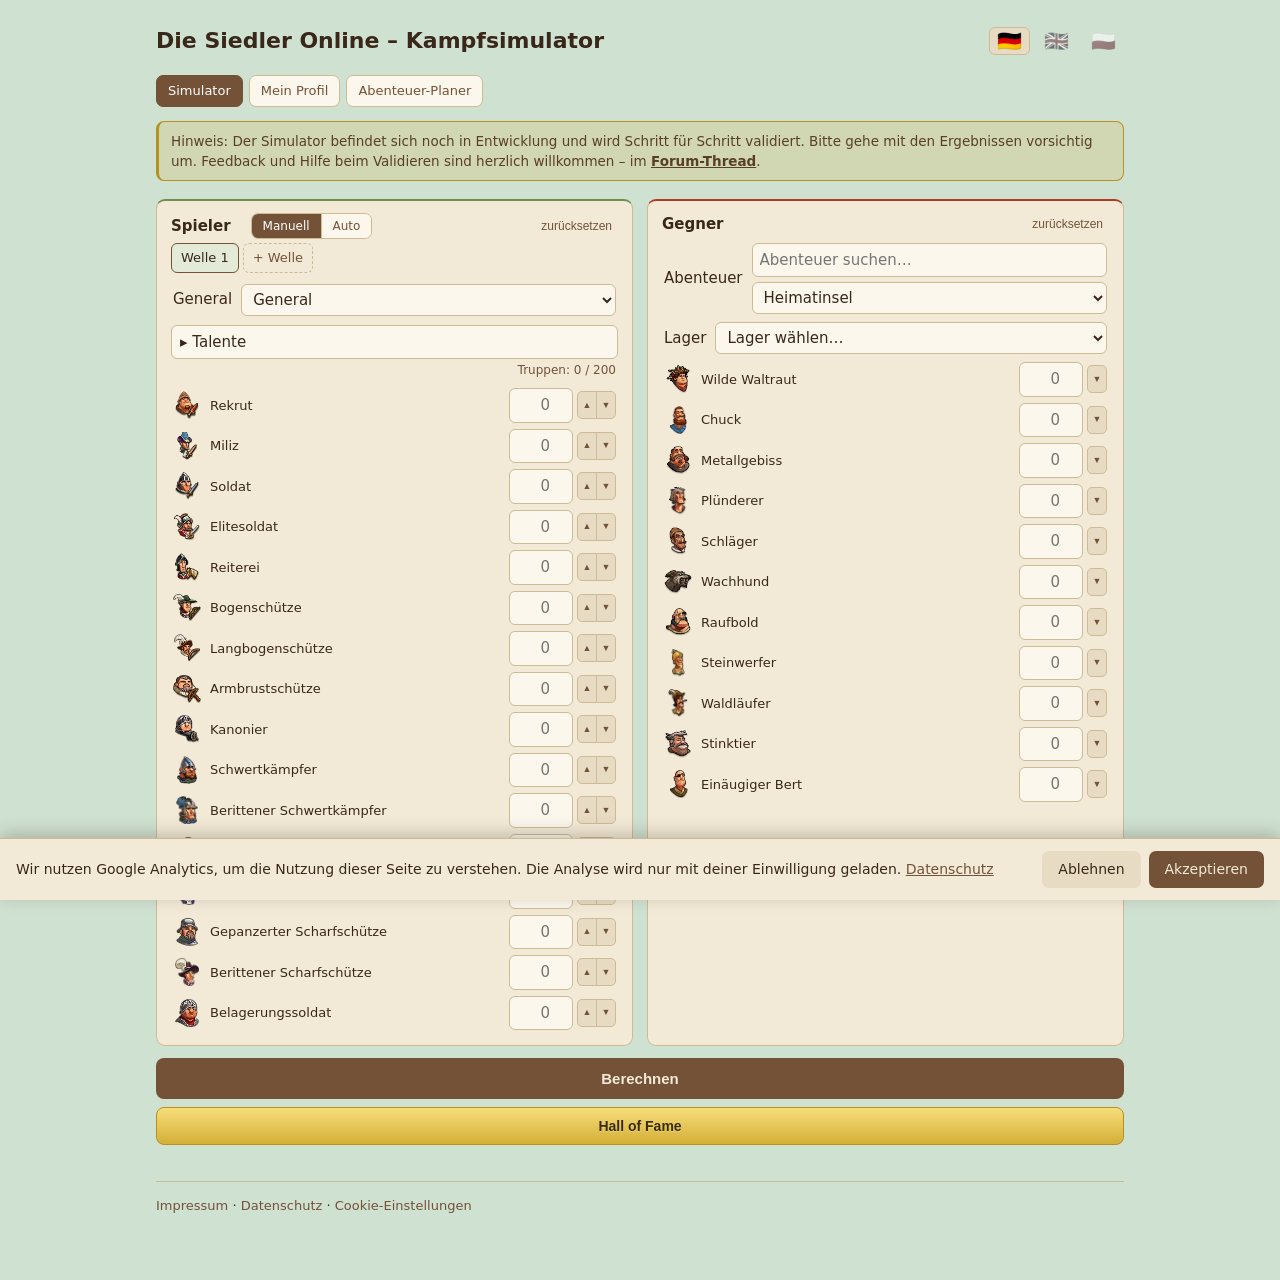
<file: index.html>
<!doctype html>
<!-- © 2026 Dennis Thielsch – Alle Rechte vorbehalten / All rights reserved.
     Kein Kopieren/Verändern ohne schriftliche Genehmigung. Siehe LICENSE. -->
<html lang="de">
<head>
<base href="/" />
<meta charset="utf-8" />
<meta name="viewport" content="width=device-width, initial-scale=1" />
<title>Die Siedler Online Kampfsimulator – Räuberlager der Heimatinsel</title>
<meta name="description" content="Simuliere deine Kämpfe in Die Siedler Online exakt: Räuberlager der Heimatinsel wählen, eigene Truppen eintragen und Siegrate, Verluste und Überlebende berechnen – kostenlos im Browser, ohne Anmeldung." />
<link rel="icon" href="favicon.ico" type="image/x-icon" />
<link rel="canonical" href="https://settlersonlinesimulator.com/" />
<link rel="alternate" hreflang="de" href="https://settlersonlinesimulator.com/" />
<link rel="alternate" hreflang="en" href="https://settlersonlinesimulator.com/en/" />
<link rel="alternate" hreflang="pl" href="https://settlersonlinesimulator.com/pl/" />
<link rel="alternate" hreflang="x-default" href="https://settlersonlinesimulator.com/" />
<meta property="og:type" content="website" />
<meta property="og:site_name" content="Die Siedler Online Kampfsimulator" />
<meta property="og:url" content="https://settlersonlinesimulator.com/" />
<meta property="og:title" content="Die Siedler Online Kampfsimulator – Räuberlager der Heimatinsel" />
<meta property="og:description" content="Simuliere deine Kämpfe in Die Siedler Online exakt: Räuberlager wählen, Truppen eintragen und Siegrate, Verluste und Überlebende berechnen – kostenlos im Browser." />
<meta property="og:locale" content="de_DE" />
<meta property="og:locale:alternate" content="en_GB" />
<meta property="og:locale:alternate" content="pl_PL" />
<meta name="twitter:card" content="summary" />
<link rel="stylesheet" href="./style.css?v=20260628111218" />
</head>
<body>
<div class="wrap">
  <div class="topbar">
    <h1 id="title">Die Siedler Online – Kampfsimulator</h1>
    <div class="lang">
      <button class="flag" id="lang-de" title="Deutsch">🇩🇪</button>
      <button class="flag" id="lang-en" title="English">🇬🇧</button>
      <button class="flag" id="lang-pl" title="Polski">🇵🇱</button>
    </div>
  </div>
  <nav class="nav" id="nav"></nav>

  <div class="beta" id="betanote"></div>

  <div class="cols2">
    <div class="panel a">
      <div class="ph3"><span class="ph3-left"><span id="head_a">Deine Truppen</span> <span class="hint" id="hint_a">(Angreifer)</span><span class="modetoggle"><button type="button" id="mode-manual" class="modebtn on">Manuell</button><button type="button" id="mode-auto" class="modebtn">Auto</button></span></span>
        <button class="reset" data-reset="a">zurücksetzen</button></div>
      <div id="wavetabs" class="wavetabs"></div>
      <div class="genrow"><span class="nm" id="genlabel">General</span><select id="gen"></select></div>
      <button type="button" id="talentbtn" class="talentbtn"></button>
      <div id="talents" class="talents" hidden></div>
      <div class="genrow steprow" id="steprow" hidden><span class="nm" id="steplabel">Schrittweite</span><select id="autostep"></select><label class="automax"><input type="checkbox" id="automax" checked><span id="automaxlabel">Nur volle Armee</span></label></div>
      <div class="capinfo" id="capinfo"></div>
      <div id="side_a"></div>
    </div>
    <div class="panel b">
      <div class="ph3"><span><span id="head_b">Gegner</span> <span class="hint" id="hint_b">(Verteidiger)</span></span>
        <button class="reset" data-reset="b">zurücksetzen</button></div>
      <div class="genrow"><span class="nm" id="advlabel">Abenteuer</span>
        <span class="advbox"><input id="advsearch" type="search" placeholder="Abenteuer suchen…"><select id="adv"></select></span></div>
      <div class="genrow"><span class="nm" id="camplabel">Lager</span><select id="camp"></select></div>
      <div id="side_b"></div>
    </div>
  </div>

  <button class="go" id="go">Berechnen</button>
  <button class="go2" id="suggestbtn" hidden>Hall of Fame</button>

  <div id="out"></div>

  <footer class="foot">
    <a href="impressum.html" id="imprintlink">Impressum</a> ·
    <a href="datenschutz.html" id="privacylink">Datenschutz</a> ·
    <a href="#" id="cookielink" onclick="openConsent();return false;">Cookie-Einstellungen</a>
  </footer>
</div>
<div id="tip" class="tip" hidden></div>
<script src="consent.js?v=20260628111218"></script>
<script type="module" src="./app.js?v=20260628111218"></script>
</body>
</html>
</file>
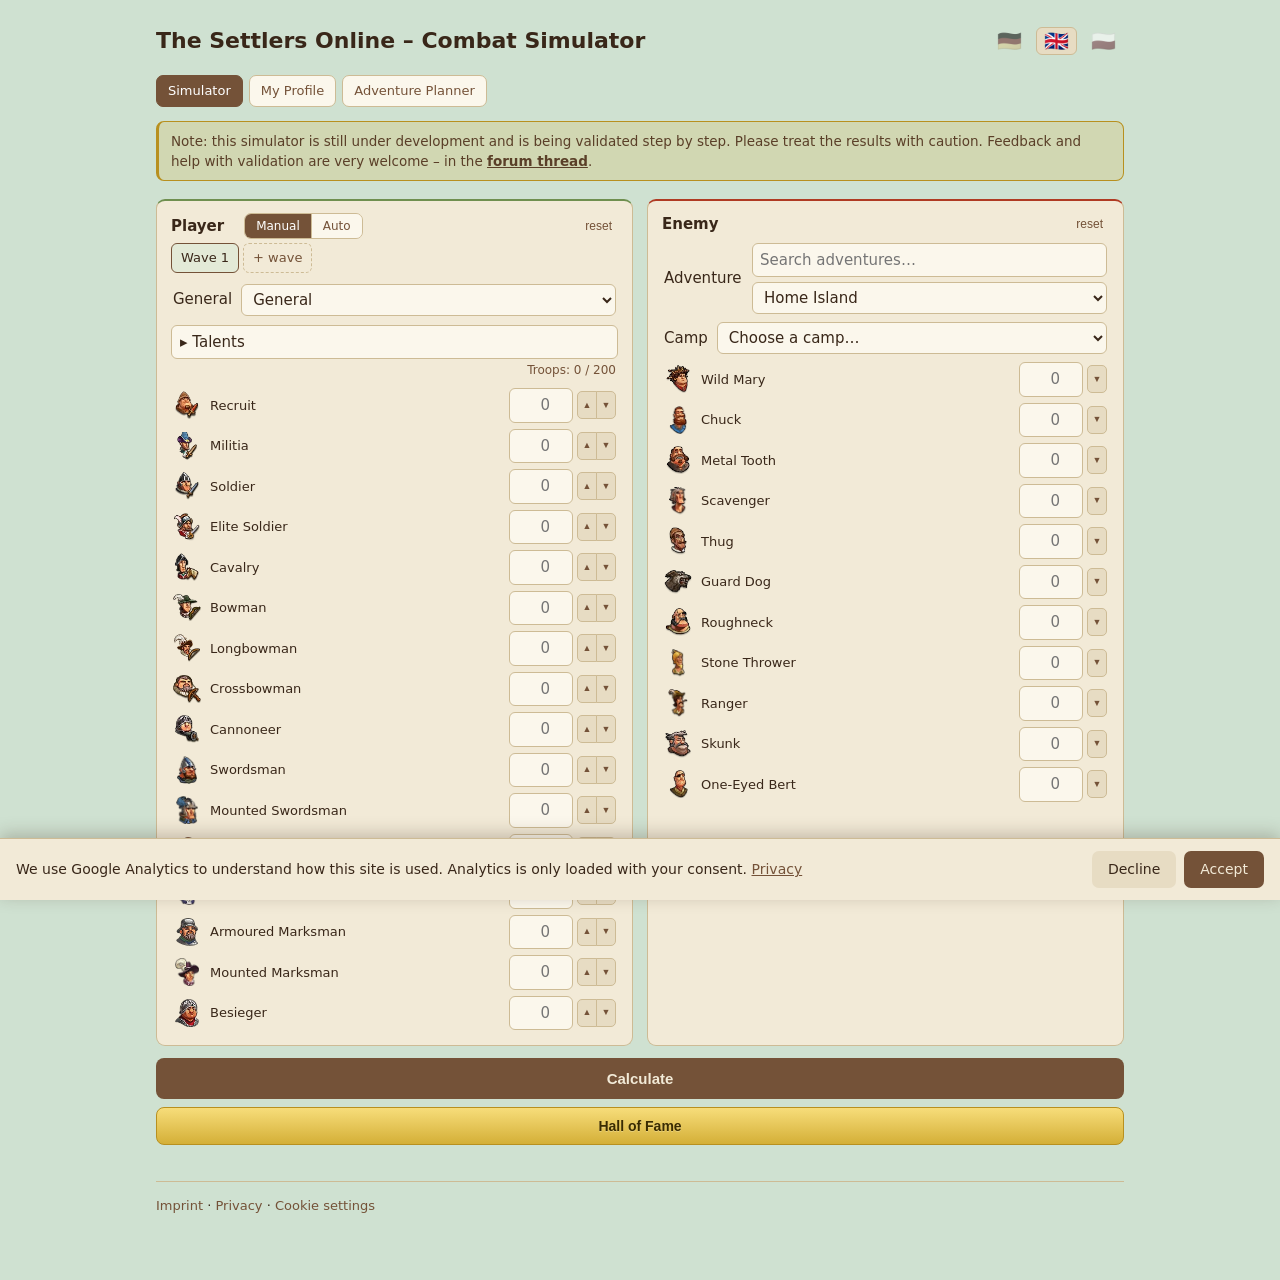
<file: en/index.html>
<!doctype html>
<!-- © 2026 Dennis Thielsch – Alle Rechte vorbehalten / All rights reserved.
     Kein Kopieren/Verändern ohne schriftliche Genehmigung. Siehe LICENSE. -->
<html lang="en">
<head>
<base href="/" />
<meta charset="utf-8" />
<meta name="viewport" content="width=device-width, initial-scale=1" />
<title>The Settlers Online Combat Simulator – Home Island bandit camps</title>
<meta name="description" content="Simulate your battles in The Settlers Online precisely: pick a Home Island bandit camp, set your own troops and get win rate, losses and survivors – free, right in your browser, no sign-up." />
<link rel="icon" href="favicon.ico" type="image/x-icon" />
<link rel="canonical" href="https://settlersonlinesimulator.com/en/" />
<link rel="alternate" hreflang="de" href="https://settlersonlinesimulator.com/" />
<link rel="alternate" hreflang="en" href="https://settlersonlinesimulator.com/en/" />
<link rel="alternate" hreflang="pl" href="https://settlersonlinesimulator.com/pl/" />
<link rel="alternate" hreflang="x-default" href="https://settlersonlinesimulator.com/" />
<meta property="og:type" content="website" />
<meta property="og:site_name" content="Die Siedler Online Kampfsimulator" />
<meta property="og:url" content="https://settlersonlinesimulator.com/en/" />
<meta property="og:title" content="The Settlers Online Combat Simulator – Home Island bandit camps" />
<meta property="og:description" content="Simulate your battles in The Settlers Online precisely: pick a Home Island bandit camp, set your own troops and get win rate, losses and survivors – free, right in your browser, no sign-up." />
<meta property="og:locale" content="en_GB" />
<meta property="og:locale:alternate" content="de_DE" />
<meta property="og:locale:alternate" content="pl_PL" />
<meta name="twitter:card" content="summary" />
<link rel="stylesheet" href="./style.css?v=20260628111218" />
</head>
<body>
<div class="wrap">
  <div class="topbar">
    <h1 id="title">The Settlers Online – Combat Simulator</h1>
    <div class="lang">
      <button class="flag" id="lang-de" title="Deutsch">🇩🇪</button>
      <button class="flag" id="lang-en" title="English">🇬🇧</button>
      <button class="flag" id="lang-pl" title="Polski">🇵🇱</button>
    </div>
  </div>
  <nav class="nav" id="nav"></nav>

  <div class="beta" id="betanote"></div>

  <div class="cols2">
    <div class="panel a">
      <div class="ph3"><span class="ph3-left"><span id="head_a">Deine Truppen</span> <span class="hint" id="hint_a">(Angreifer)</span><span class="modetoggle"><button type="button" id="mode-manual" class="modebtn on">Manuell</button><button type="button" id="mode-auto" class="modebtn">Auto</button></span></span>
        <button class="reset" data-reset="a">zurücksetzen</button></div>
      <div id="wavetabs" class="wavetabs"></div>
      <div class="genrow"><span class="nm" id="genlabel">General</span><select id="gen"></select></div>
      <button type="button" id="talentbtn" class="talentbtn"></button>
      <div id="talents" class="talents" hidden></div>
      <div class="genrow steprow" id="steprow" hidden><span class="nm" id="steplabel">Schrittweite</span><select id="autostep"></select><label class="automax"><input type="checkbox" id="automax" checked><span id="automaxlabel">Nur volle Armee</span></label></div>
      <div class="capinfo" id="capinfo"></div>
      <div id="side_a"></div>
    </div>
    <div class="panel b">
      <div class="ph3"><span><span id="head_b">Gegner</span> <span class="hint" id="hint_b">(Verteidiger)</span></span>
        <button class="reset" data-reset="b">zurücksetzen</button></div>
      <div class="genrow"><span class="nm" id="advlabel">Abenteuer</span>
        <span class="advbox"><input id="advsearch" type="search" placeholder="Abenteuer suchen…"><select id="adv"></select></span></div>
      <div class="genrow"><span class="nm" id="camplabel">Lager</span><select id="camp"></select></div>
      <div id="side_b"></div>
    </div>
  </div>

  <button class="go" id="go">Berechnen</button>
  <button class="go2" id="suggestbtn" hidden>Hall of Fame</button>

  <div id="out"></div>

  <footer class="foot">
    <a href="impressum.html" id="imprintlink">Impressum</a> ·
    <a href="datenschutz.html" id="privacylink">Datenschutz</a> ·
    <a href="#" id="cookielink" onclick="openConsent();return false;">Cookie-Einstellungen</a>
  </footer>
</div>
<div id="tip" class="tip" hidden></div>
<script src="consent.js?v=20260628111218"></script>
<script type="module" src="./app.js?v=20260628111218"></script>
</body>
</html>
</file>
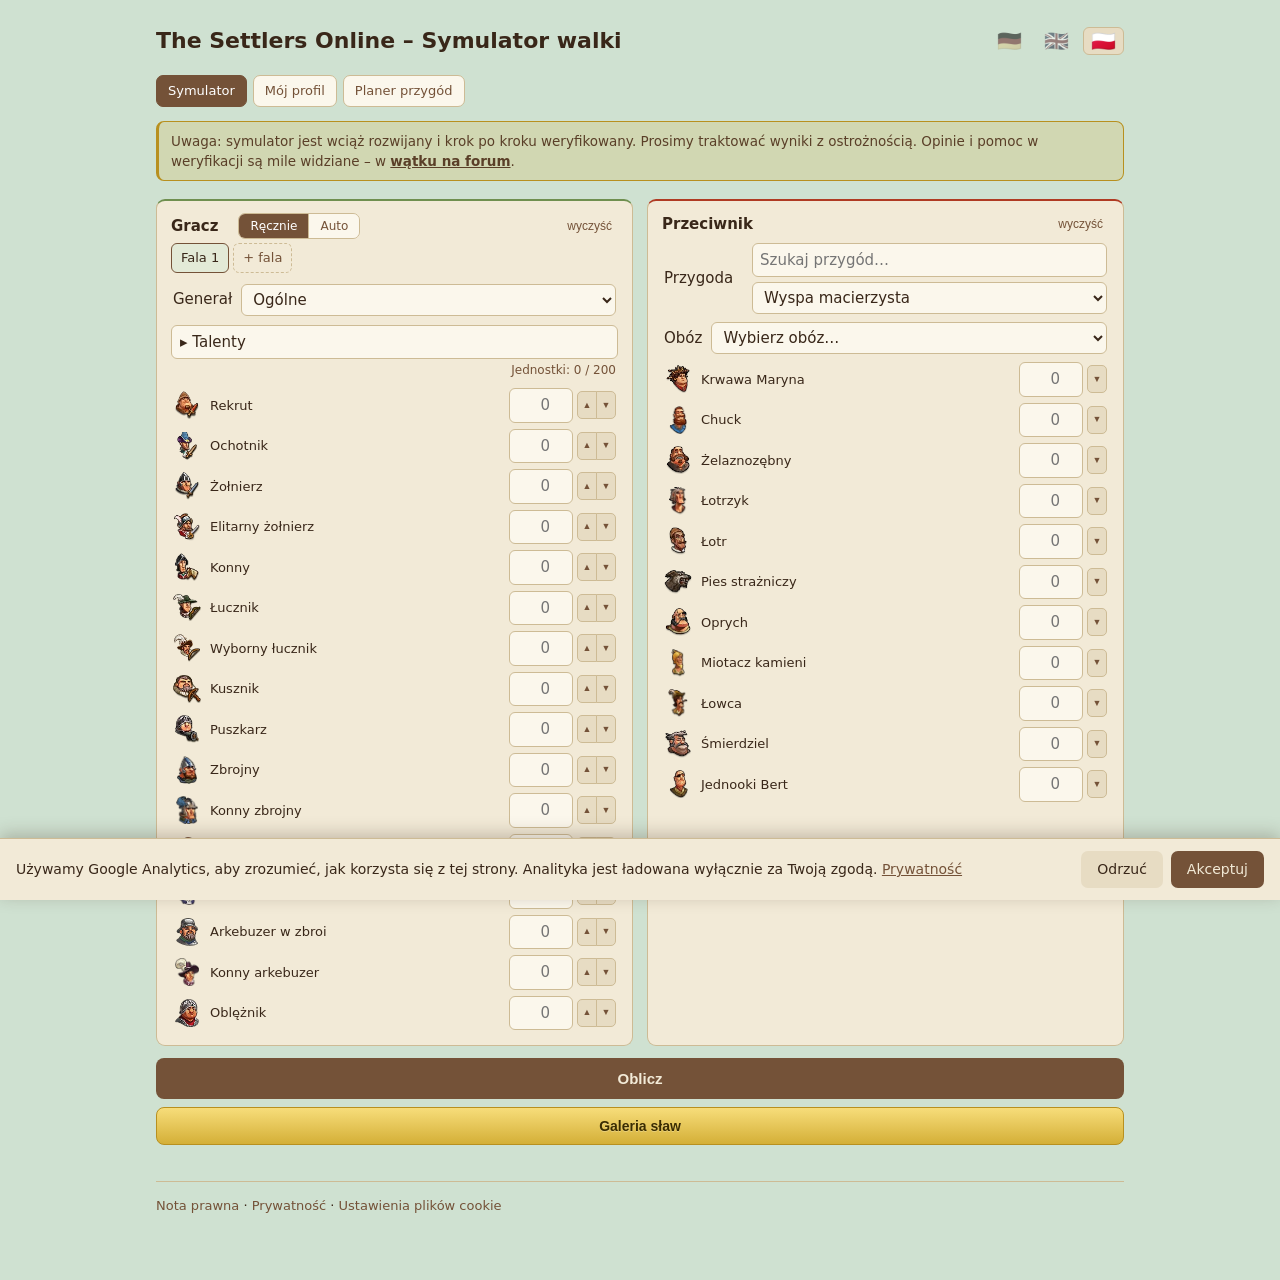
<file: pl/index.html>
<!doctype html>
<!-- © 2026 Dennis Thielsch – Alle Rechte vorbehalten / All rights reserved.
     Kein Kopieren/Verändern ohne schriftliche Genehmigung. Siehe LICENSE. -->
<html lang="pl">
<head>
<base href="/" />
<meta charset="utf-8" />
<meta name="viewport" content="width=device-width, initial-scale=1" />
<title>The Settlers Online Symulator walki – obozy bandytów na Wyspie startowej</title>
<meta name="description" content="Symuluj dokładnie swoje bitwy w The Settlers Online: wybierz obóz bandytów na Wyspie startowej, ustaw własne jednostki i poznaj szansę zwycięstwa, straty i ocalałych – za darmo, w przeglądarce, bez rejestracji." />
<link rel="icon" href="favicon.ico" type="image/x-icon" />
<link rel="canonical" href="https://settlersonlinesimulator.com/pl/" />
<link rel="alternate" hreflang="de" href="https://settlersonlinesimulator.com/" />
<link rel="alternate" hreflang="en" href="https://settlersonlinesimulator.com/en/" />
<link rel="alternate" hreflang="pl" href="https://settlersonlinesimulator.com/pl/" />
<link rel="alternate" hreflang="x-default" href="https://settlersonlinesimulator.com/" />
<meta property="og:type" content="website" />
<meta property="og:site_name" content="Die Siedler Online Kampfsimulator" />
<meta property="og:url" content="https://settlersonlinesimulator.com/pl/" />
<meta property="og:title" content="The Settlers Online Symulator walki – obozy bandytów na Wyspie startowej" />
<meta property="og:description" content="Symuluj dokładnie swoje bitwy w The Settlers Online: wybierz obóz bandytów na Wyspie startowej, ustaw własne jednostki i poznaj szansę zwycięstwa, straty i ocalałych – za darmo, w przeglądarce, bez rejestracji." />
<meta property="og:locale" content="pl_PL" />
<meta property="og:locale:alternate" content="de_DE" />
<meta property="og:locale:alternate" content="en_GB" />
<meta name="twitter:card" content="summary" />
<link rel="stylesheet" href="./style.css?v=20260628111218" />
</head>
<body>
<div class="wrap">
  <div class="topbar">
    <h1 id="title">The Settlers Online – Symulator walki</h1>
    <div class="lang">
      <button class="flag" id="lang-de" title="Deutsch">🇩🇪</button>
      <button class="flag" id="lang-en" title="English">🇬🇧</button>
      <button class="flag" id="lang-pl" title="Polski">🇵🇱</button>
    </div>
  </div>
  <nav class="nav" id="nav"></nav>

  <div class="beta" id="betanote"></div>

  <div class="cols2">
    <div class="panel a">
      <div class="ph3"><span class="ph3-left"><span id="head_a">Deine Truppen</span> <span class="hint" id="hint_a">(Angreifer)</span><span class="modetoggle"><button type="button" id="mode-manual" class="modebtn on">Manuell</button><button type="button" id="mode-auto" class="modebtn">Auto</button></span></span>
        <button class="reset" data-reset="a">zurücksetzen</button></div>
      <div id="wavetabs" class="wavetabs"></div>
      <div class="genrow"><span class="nm" id="genlabel">General</span><select id="gen"></select></div>
      <button type="button" id="talentbtn" class="talentbtn"></button>
      <div id="talents" class="talents" hidden></div>
      <div class="genrow steprow" id="steprow" hidden><span class="nm" id="steplabel">Schrittweite</span><select id="autostep"></select><label class="automax"><input type="checkbox" id="automax" checked><span id="automaxlabel">Nur volle Armee</span></label></div>
      <div class="capinfo" id="capinfo"></div>
      <div id="side_a"></div>
    </div>
    <div class="panel b">
      <div class="ph3"><span><span id="head_b">Gegner</span> <span class="hint" id="hint_b">(Verteidiger)</span></span>
        <button class="reset" data-reset="b">zurücksetzen</button></div>
      <div class="genrow"><span class="nm" id="advlabel">Abenteuer</span>
        <span class="advbox"><input id="advsearch" type="search" placeholder="Abenteuer suchen…"><select id="adv"></select></span></div>
      <div class="genrow"><span class="nm" id="camplabel">Lager</span><select id="camp"></select></div>
      <div id="side_b"></div>
    </div>
  </div>

  <button class="go" id="go">Berechnen</button>
  <button class="go2" id="suggestbtn" hidden>Hall of Fame</button>

  <div id="out"></div>

  <footer class="foot">
    <a href="impressum.html" id="imprintlink">Impressum</a> ·
    <a href="datenschutz.html" id="privacylink">Datenschutz</a> ·
    <a href="#" id="cookielink" onclick="openConsent();return false;">Cookie-Einstellungen</a>
  </footer>
</div>
<div id="tip" class="tip" hidden></div>
<script src="consent.js?v=20260628111218"></script>
<script type="module" src="./app.js?v=20260628111218"></script>
</body>
</html>
</file>
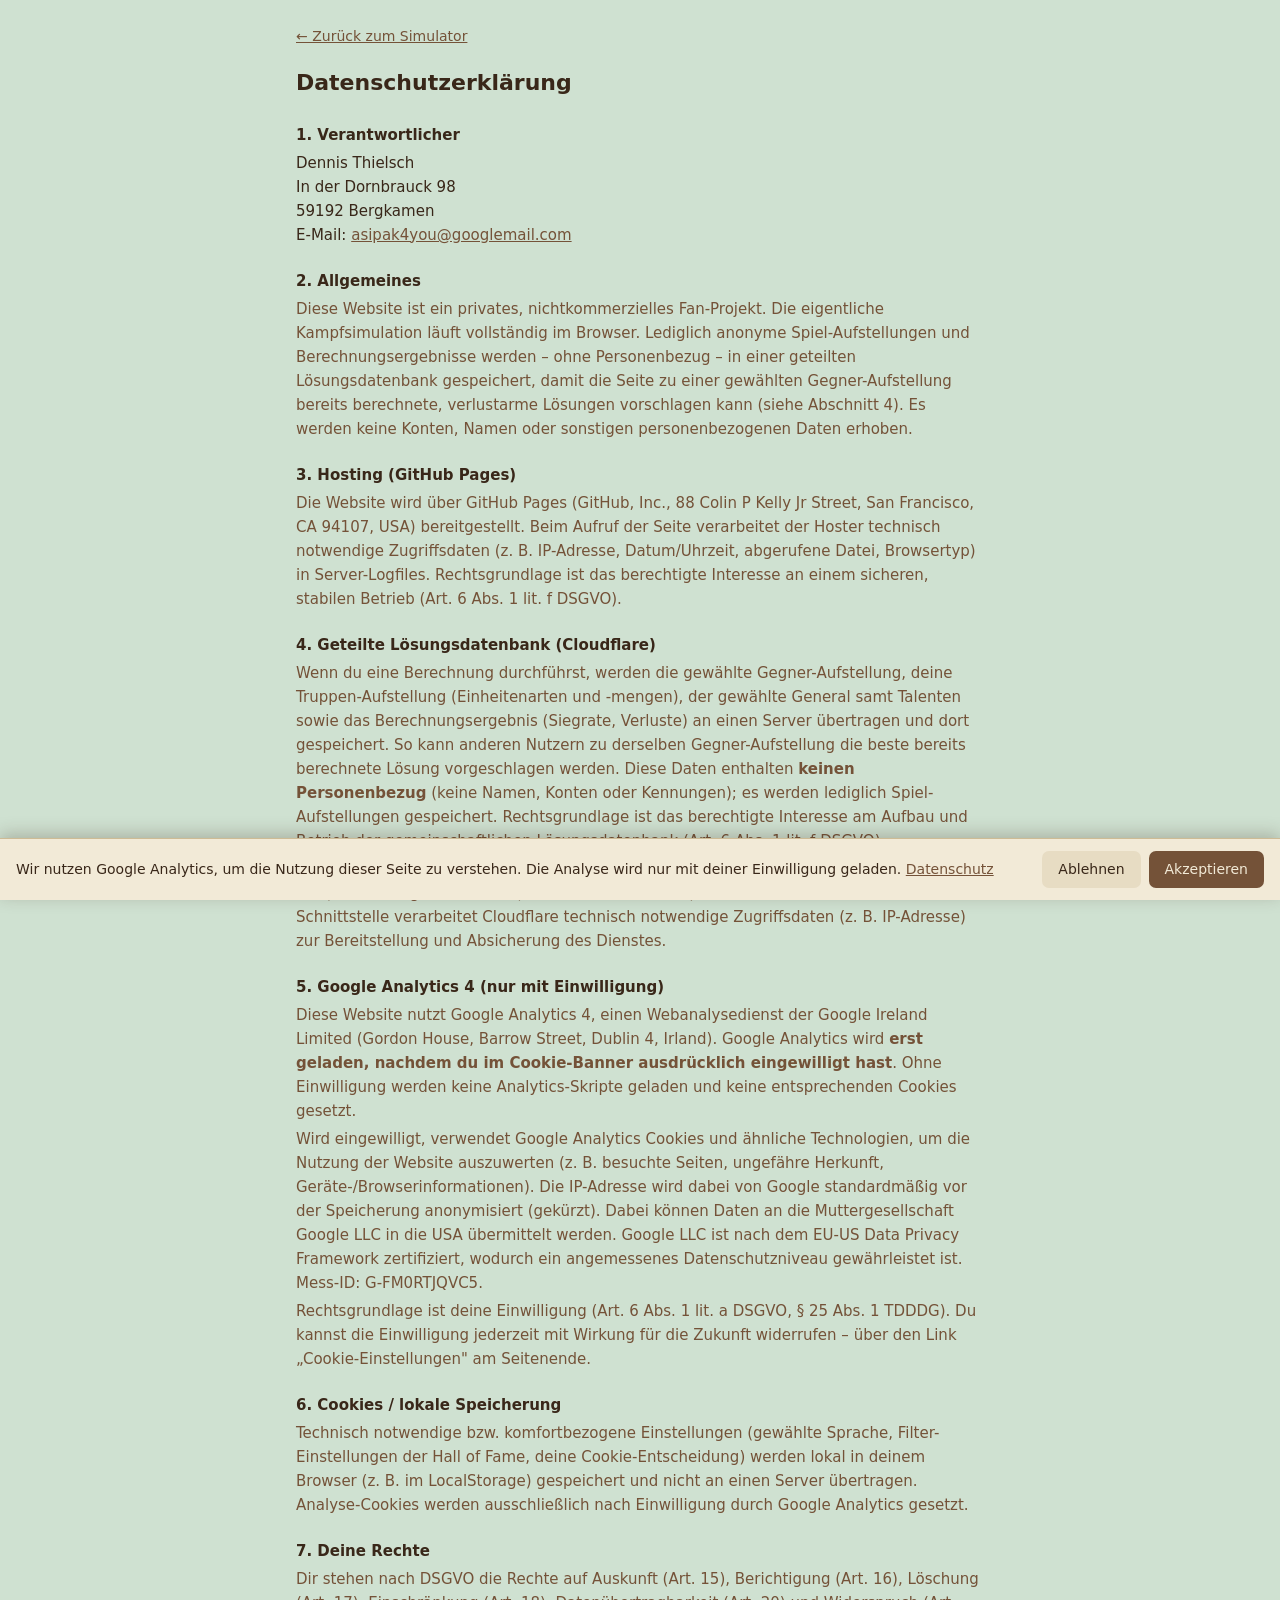
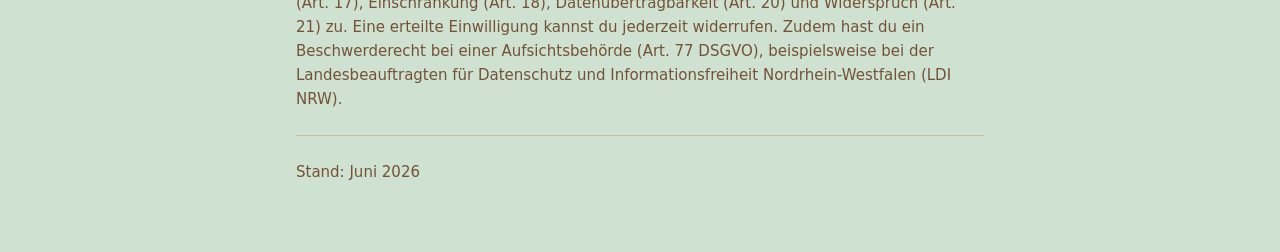
<file: datenschutz.html>
<!doctype html>
<!-- © 2026 Dennis Thielsch – Alle Rechte vorbehalten / All rights reserved.
     Kein Kopieren/Verändern ohne schriftliche Genehmigung. Siehe LICENSE. -->
<html lang="de">
<head>
<meta charset="utf-8" />
<meta name="viewport" content="width=device-width, initial-scale=1" />
<title>Datenschutzerklärung – Die Siedler Online Kampfsimulator</title>
<meta name="robots" content="noindex, follow" />
<link rel="canonical" href="https://settlersonlinesimulator.com/datenschutz.html" />
<style>
  :root { --bg:#cfe1d1; --fg:#392719; --mut:#745238; --acc:#745238; --line:#cdbb95; }
  * { box-sizing: border-box; }
  body { margin:0; font:15px/1.6 system-ui, sans-serif; background:var(--bg); color:var(--fg); }
  .wrap { max-width:720px; margin:0 auto; padding:24px 16px 64px; }
  a { color:var(--acc); }
  .back { display:inline-block; margin-bottom:18px; font-size:14px; }
  h1 { font-size:22px; margin:0 0 18px; }
  h2 { font-size:15px; margin:22px 0 4px; }
  p { margin:4px 0; }
  .mut { color:var(--mut); }
  hr { border:0; border-top:1px solid var(--line); margin:24px 0; }
  ul { margin:4px 0 4px 20px; padding:0; }
</style>
</head>
<body>
<div class="wrap">
  <a class="back" href="./">← Zurück zum Simulator</a>
  <h1>Datenschutzerklärung</h1>

  <h2>1. Verantwortlicher</h2>
  <p>Dennis Thielsch<br>
     In der Dornbrauck 98<br>
     59192 Bergkamen<br>
     E-Mail: <a href="mailto:asipak4you@googlemail.com">asipak4you@googlemail.com</a></p>

  <h2>2. Allgemeines</h2>
  <p class="mut">Diese Website ist ein privates, nichtkommerzielles Fan-Projekt. Die
    eigentliche Kampfsimulation läuft vollständig im Browser. Lediglich anonyme
    Spiel-Aufstellungen und Berechnungsergebnisse werden – ohne Personenbezug – in
    einer geteilten Lösungsdatenbank gespeichert, damit die Seite zu einer gewählten
    Gegner-Aufstellung bereits berechnete, verlustarme Lösungen vorschlagen kann
    (siehe Abschnitt&nbsp;4). Es werden keine Konten, Namen oder sonstigen
    personenbezogenen Daten erhoben.</p>

  <h2>3. Hosting (GitHub Pages)</h2>
  <p class="mut">Die Website wird über GitHub Pages (GitHub, Inc., 88 Colin P Kelly Jr
    Street, San Francisco, CA 94107, USA) bereitgestellt. Beim Aufruf der Seite
    verarbeitet der Hoster technisch notwendige Zugriffsdaten (z. B. IP-Adresse,
    Datum/Uhrzeit, abgerufene Datei, Browsertyp) in Server-Logfiles. Rechtsgrundlage
    ist das berechtigte Interesse an einem sicheren, stabilen Betrieb
    (Art. 6 Abs. 1 lit. f DSGVO).</p>

  <h2>4. Geteilte Lösungsdatenbank (Cloudflare)</h2>
  <p class="mut">Wenn du eine Berechnung durchführst, werden die gewählte
    Gegner-Aufstellung, deine Truppen-Aufstellung (Einheitenarten und -mengen),
    der gewählte General samt Talenten sowie das Berechnungsergebnis (Siegrate,
    Verluste) an einen Server übertragen und dort gespeichert. So kann anderen
    Nutzern zu derselben Gegner-Aufstellung die beste bereits berechnete Lösung
    vorgeschlagen werden. Diese Daten enthalten <strong>keinen Personenbezug</strong>
    (keine Namen, Konten oder Kennungen); es werden lediglich Spiel-Aufstellungen
    gespeichert. Rechtsgrundlage ist das berechtigte Interesse am Aufbau und Betrieb
    der gemeinschaftlichen Lösungsdatenbank (Art. 6 Abs. 1 lit. f DSGVO).</p>
  <p class="mut">Die Datenbank wird über die Cloudflare, Inc. (101 Townsend St,
    San Francisco, CA 94107, USA) als Auftragsverarbeiter (Cloudflare Workers/D1)
    betrieben. Beim Aufruf der Schnittstelle verarbeitet Cloudflare technisch
    notwendige Zugriffsdaten (z. B. IP-Adresse) zur Bereitstellung und Absicherung
    des Dienstes.</p>

  <h2>5. Google Analytics 4 (nur mit Einwilligung)</h2>
  <p class="mut">Diese Website nutzt Google Analytics 4, einen Webanalysedienst der
    Google Ireland Limited (Gordon House, Barrow Street, Dublin 4, Irland). Google
    Analytics wird <strong>erst geladen, nachdem du im Cookie-Banner ausdrücklich
    eingewilligt hast</strong>. Ohne Einwilligung werden keine Analytics-Skripte
    geladen und keine entsprechenden Cookies gesetzt.</p>
  <p class="mut">Wird eingewilligt, verwendet Google Analytics Cookies und ähnliche
    Technologien, um die Nutzung der Website auszuwerten (z. B. besuchte Seiten,
    ungefähre Herkunft, Geräte-/Browserinformationen). Die IP-Adresse wird dabei von
    Google standardmäßig vor der Speicherung anonymisiert (gekürzt). Dabei können Daten
    an die Muttergesellschaft Google LLC in die USA übermittelt werden. Google LLC ist
    nach dem EU-US Data Privacy Framework zertifiziert, wodurch ein angemessenes
    Datenschutzniveau gewährleistet ist. Mess-ID: G-FM0RTJQVC5.</p>
  <p class="mut">Rechtsgrundlage ist deine Einwilligung (Art. 6 Abs. 1 lit. a DSGVO,
    § 25 Abs. 1 TDDDG). Du kannst die Einwilligung jederzeit mit Wirkung für die
    Zukunft widerrufen – über den Link „Cookie-Einstellungen" am Seitenende.</p>

  <h2>6. Cookies / lokale Speicherung</h2>
  <p class="mut">Technisch notwendige bzw. komfortbezogene Einstellungen (gewählte Sprache,
    Filter-Einstellungen der Hall of Fame, deine Cookie-Entscheidung) werden lokal in deinem
    Browser (z. B. im LocalStorage) gespeichert und nicht an einen Server übertragen.
    Analyse-Cookies werden ausschließlich nach Einwilligung durch Google Analytics gesetzt.</p>

  <h2>7. Deine Rechte</h2>
  <p class="mut">Dir stehen nach DSGVO die Rechte auf Auskunft (Art. 15), Berichtigung
    (Art. 16), Löschung (Art. 17), Einschränkung (Art. 18), Datenübertragbarkeit
    (Art. 20) und Widerspruch (Art. 21) zu. Eine erteilte Einwilligung kannst du jederzeit
    widerrufen. Zudem hast du ein Beschwerderecht bei einer Aufsichtsbehörde (Art. 77 DSGVO),
    beispielsweise bei der Landesbeauftragten für Datenschutz und Informationsfreiheit
    Nordrhein-Westfalen (LDI NRW).</p>

  <hr>
  <p class="mut">Stand: Juni 2026</p>
</div>
<script src="consent.js?v=20260628111218"></script>
</body>
</html>
</file>
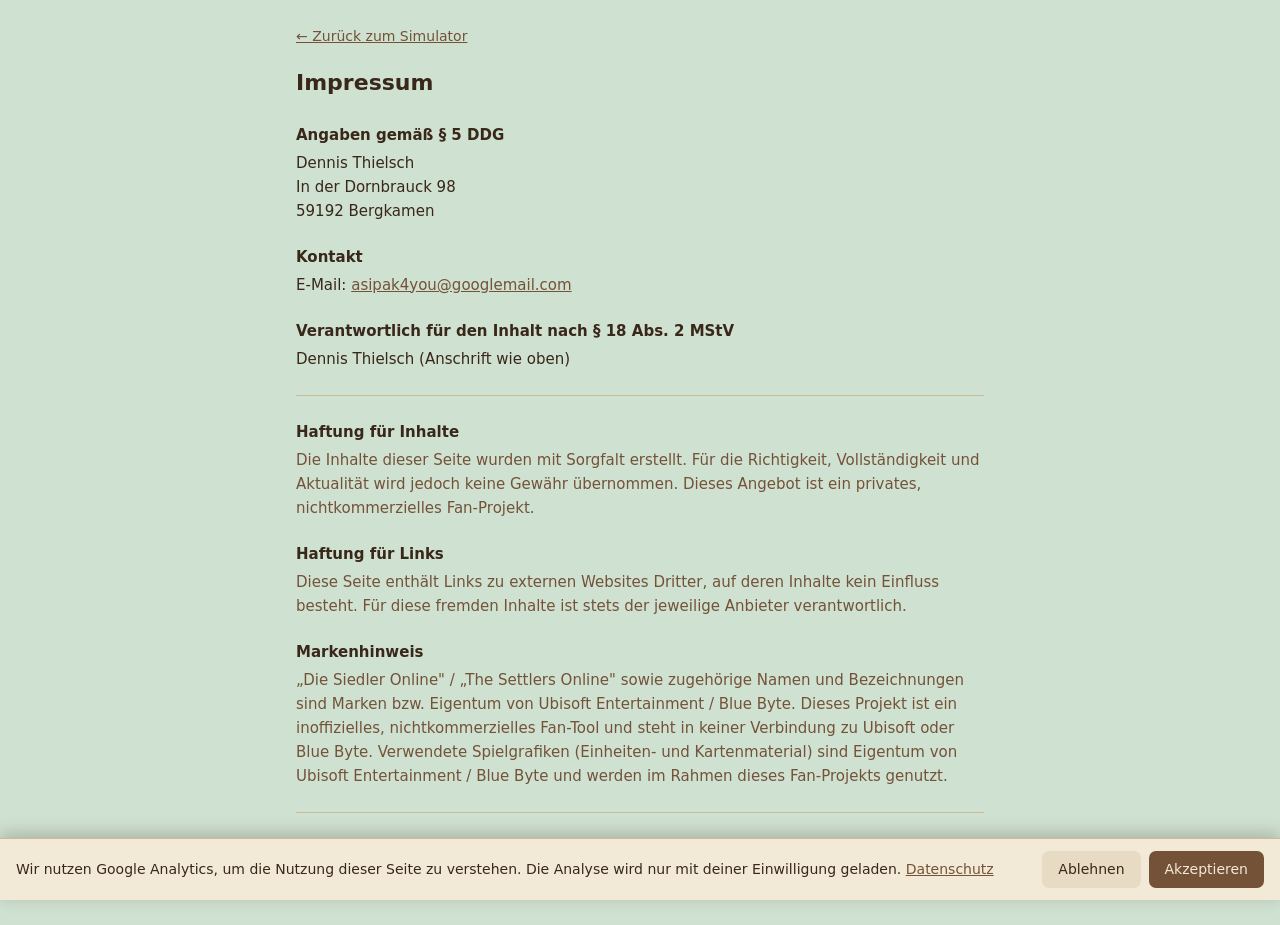
<file: impressum.html>
<!doctype html>
<!-- © 2026 Dennis Thielsch – Alle Rechte vorbehalten / All rights reserved.
     Kein Kopieren/Verändern ohne schriftliche Genehmigung. Siehe LICENSE. -->
<html lang="de">
<head>
<meta charset="utf-8" />
<meta name="viewport" content="width=device-width, initial-scale=1" />
<title>Impressum – Die Siedler Online Kampfsimulator</title>
<meta name="robots" content="noindex, follow" />
<link rel="canonical" href="https://settlersonlinesimulator.com/impressum.html" />
<style>
  :root { --bg:#cfe1d1; --fg:#392719; --mut:#745238; --acc:#745238; --line:#cdbb95; }
  * { box-sizing: border-box; }
  body { margin:0; font:15px/1.6 system-ui, sans-serif; background:var(--bg); color:var(--fg); }
  .wrap { max-width:720px; margin:0 auto; padding:24px 16px 64px; }
  a { color:var(--acc); }
  .back { display:inline-block; margin-bottom:18px; font-size:14px; }
  h1 { font-size:22px; margin:0 0 18px; }
  h2 { font-size:15px; margin:22px 0 4px; }
  p { margin:4px 0; }
  .mut { color:var(--mut); }
  hr { border:0; border-top:1px solid var(--line); margin:24px 0; }
</style>
</head>
<body>
<div class="wrap">
  <a class="back" href="./">← Zurück zum Simulator</a>
  <h1>Impressum</h1>

  <h2>Angaben gemäß § 5 DDG</h2>
  <p>Dennis Thielsch<br>
     In der Dornbrauck 98<br>
     59192 Bergkamen</p>

  <h2>Kontakt</h2>
  <p>E-Mail: <a href="mailto:asipak4you@googlemail.com">asipak4you@googlemail.com</a></p>

  <h2>Verantwortlich für den Inhalt nach § 18 Abs. 2 MStV</h2>
  <p>Dennis Thielsch (Anschrift wie oben)</p>

  <hr>

  <h2>Haftung für Inhalte</h2>
  <p class="mut">Die Inhalte dieser Seite wurden mit Sorgfalt erstellt. Für die
    Richtigkeit, Vollständigkeit und Aktualität wird jedoch keine Gewähr übernommen.
    Dieses Angebot ist ein privates, nichtkommerzielles Fan-Projekt.</p>

  <h2>Haftung für Links</h2>
  <p class="mut">Diese Seite enthält Links zu externen Websites Dritter, auf deren
    Inhalte kein Einfluss besteht. Für diese fremden Inhalte ist stets der jeweilige
    Anbieter verantwortlich.</p>

  <h2>Markenhinweis</h2>
  <p class="mut">„Die Siedler Online" / „The Settlers Online" sowie zugehörige Namen und Bezeichnungen sind
    Marken bzw. Eigentum von Ubisoft Entertainment / Blue Byte. Dieses Projekt ist ein
    inoffizielles, nichtkommerzielles Fan-Tool und steht in keiner Verbindung zu
    Ubisoft oder Blue Byte. Verwendete Spielgrafiken (Einheiten- und Kartenmaterial)
    sind Eigentum von Ubisoft Entertainment / Blue Byte und werden im Rahmen dieses
    Fan-Projekts genutzt.</p>

  <hr>
  <p style="font-size:13px"><a href="datenschutz.html">Datenschutz</a> ·
    <a href="#" onclick="openConsent();return false;">Cookie-Einstellungen</a></p>
</div>
<script src="consent.js?v=20260628111218"></script>
</body>
</html>
</file>
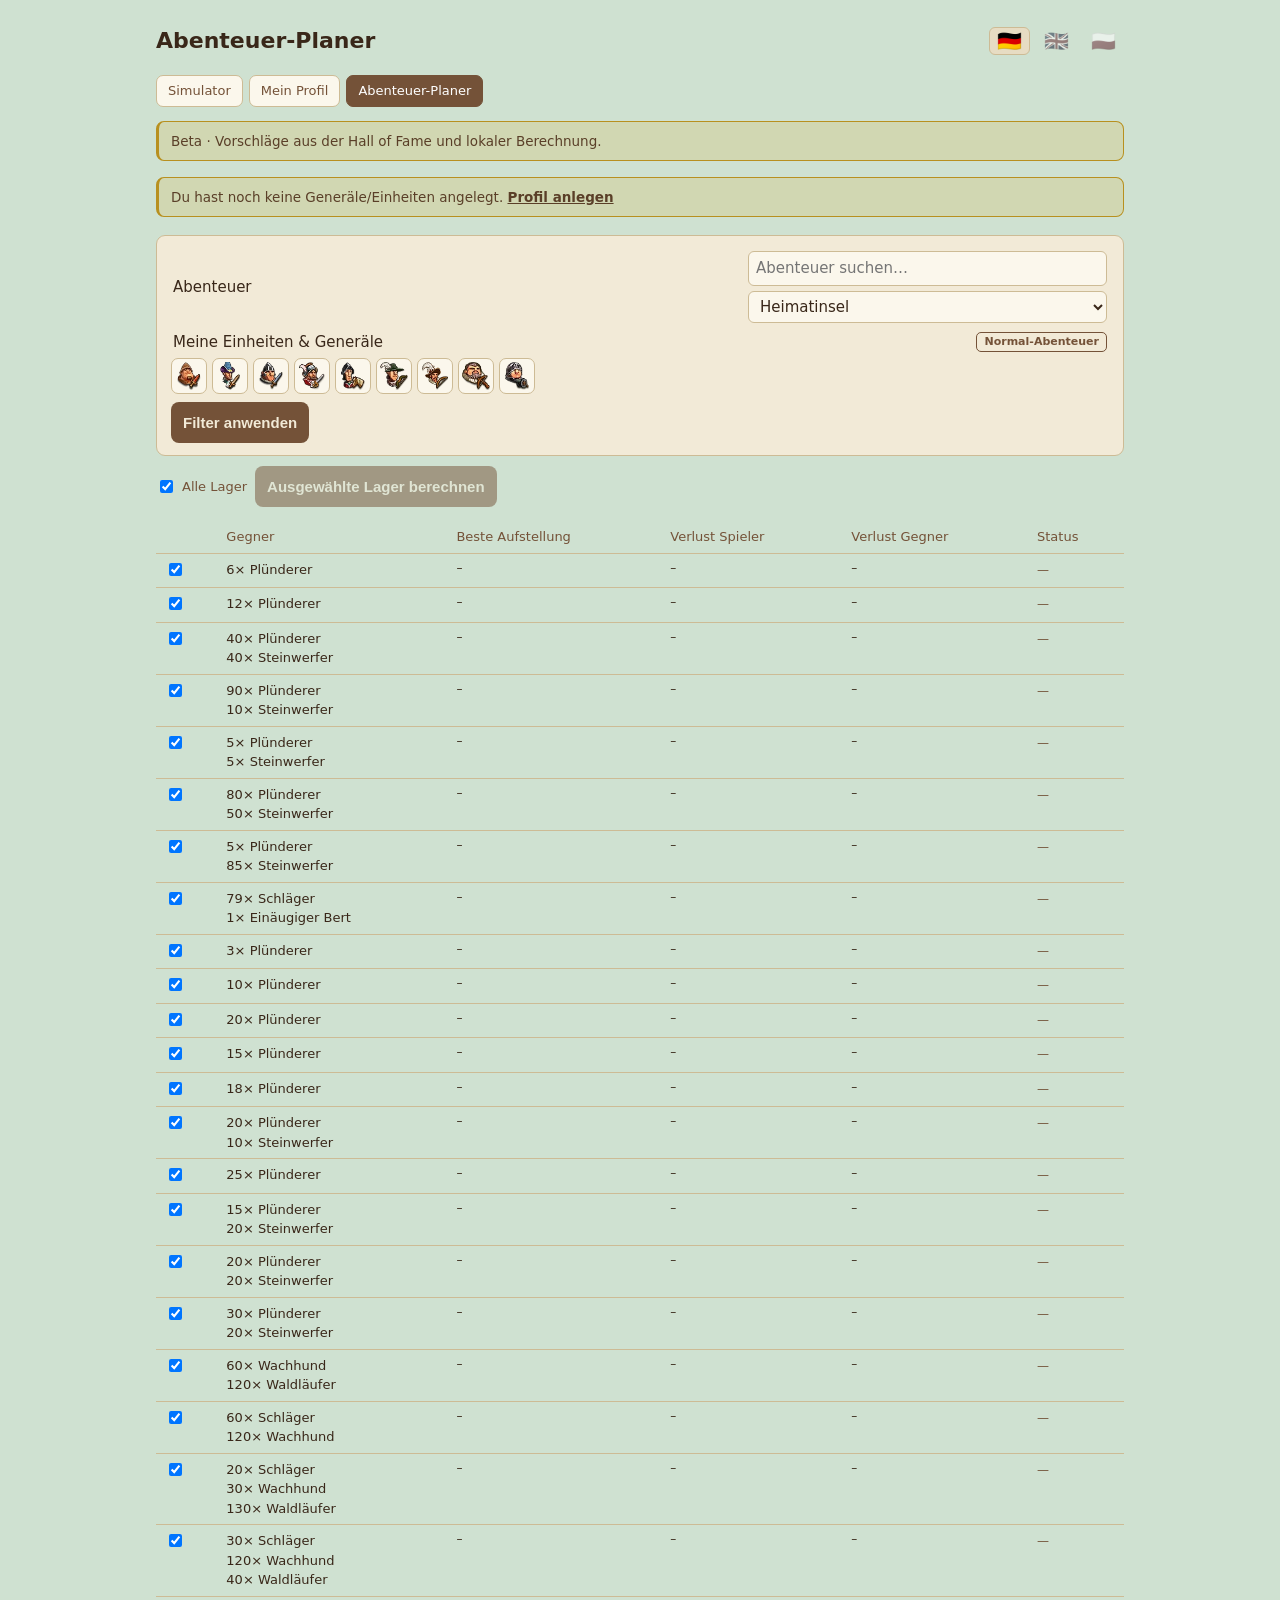
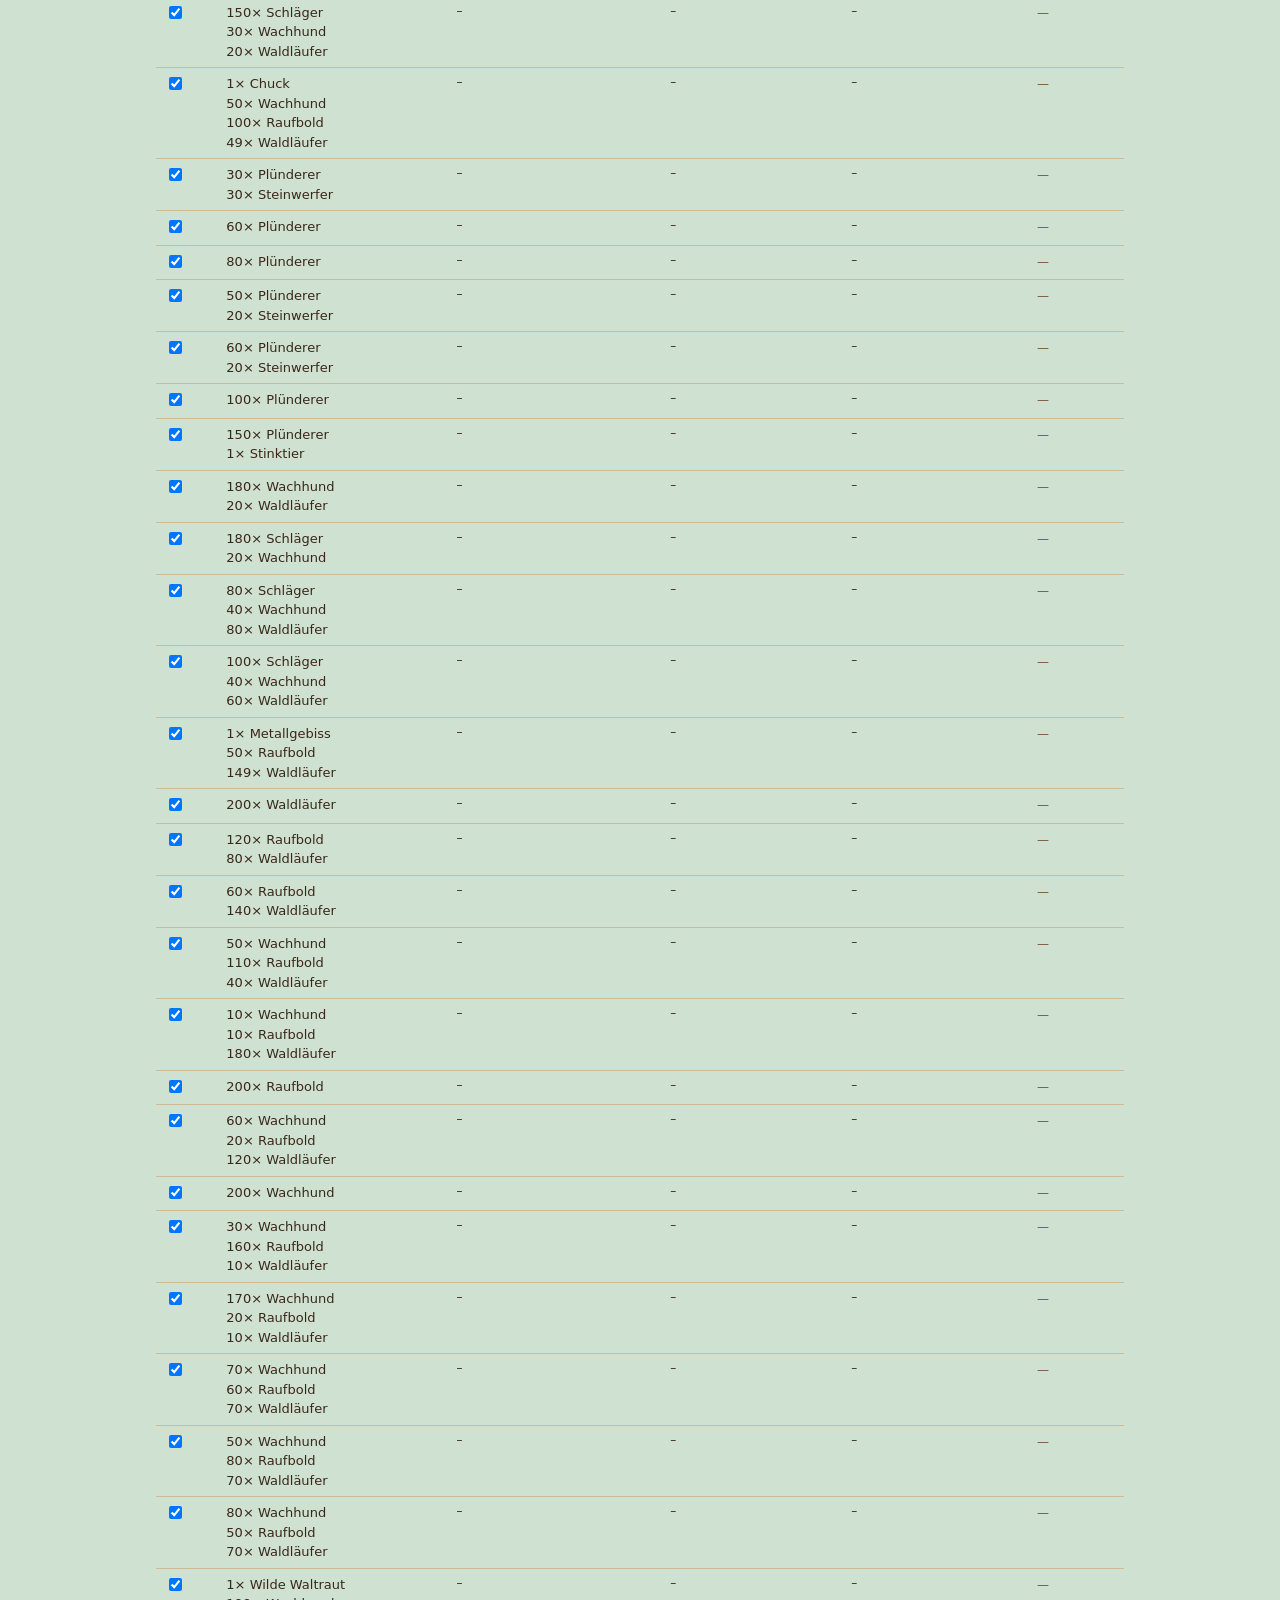
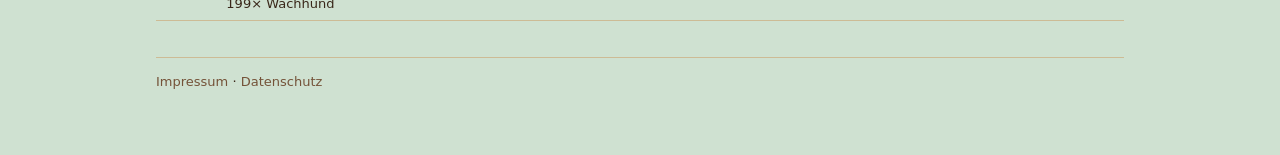
<file: planer.html>
<!doctype html>
<!-- © 2026 Dennis Thielsch – Alle Rechte vorbehalten / All rights reserved.
     Kein Kopieren/Verändern ohne schriftliche Genehmigung. Siehe LICENSE. -->
<html lang="de">
<head>
<base href="/" />
<meta charset="utf-8" />
<meta name="viewport" content="width=device-width, initial-scale=1" />
<title>Abenteuer-Planer – Die Siedler Online Kampfsimulator</title>
<meta name="description" content="Wähle ein Abenteuer und finde pro Lager die beste Aufstellung mit deinen Generälen und Einheiten – aus der Hall of Fame und per lokaler Berechnung." />
<meta name="robots" content="noindex" />
<link rel="icon" href="favicon.ico" type="image/x-icon" />
<link rel="stylesheet" href="./style.css?v=20260628111218" />
</head>
<body>
<div class="wrap">
  <div class="topbar">
    <h1 id="title">Abenteuer-Planer</h1>
    <div class="lang">
      <button class="flag" id="lang-de" title="Deutsch">🇩🇪</button>
      <button class="flag" id="lang-en" title="English">🇬🇧</button>
      <button class="flag" id="lang-pl" title="Polski">🇵🇱</button>
    </div>
  </div>
  <nav class="nav" id="nav"></nav>

  <div class="beta" id="betanote"></div>
  <div class="beta" id="noprofile" hidden></div>

  <div id="advmap"></div>

  <div class="panel">
    <div class="genrow"><span class="nm" id="advlabel">Abenteuer</span>
      <span class="advbox"><input id="advsearch" type="search" placeholder="Abenteuer suchen…"><select id="adv"></select></span></div>
    <div class="genrow"><span class="nm" id="filterlabel"></span><span id="modebadge"></span></div>
    <div id="filter"></div>
  </div>

  <div class="plan-bar">
    <label class="sg-filter"><input type="checkbox" id="selall" checked><span id="selalllabel"></span></label>
    <button class="go" id="compute" style="width:auto"></button>
    <button class="cancel-btn" id="cancel" hidden></button>
  </div>

  <div id="camps"></div>

  <div class="foot">
    <a href="impressum.html" id="imprintlink">Impressum</a> ·
    <a href="datenschutz.html" id="privacylink">Datenschutz</a>
  </div>
</div>
<div id="tip" class="tip" hidden></div>
<script type="module" src="./planer.js?v=20260628111218"></script>
</body>
</html>
</file>
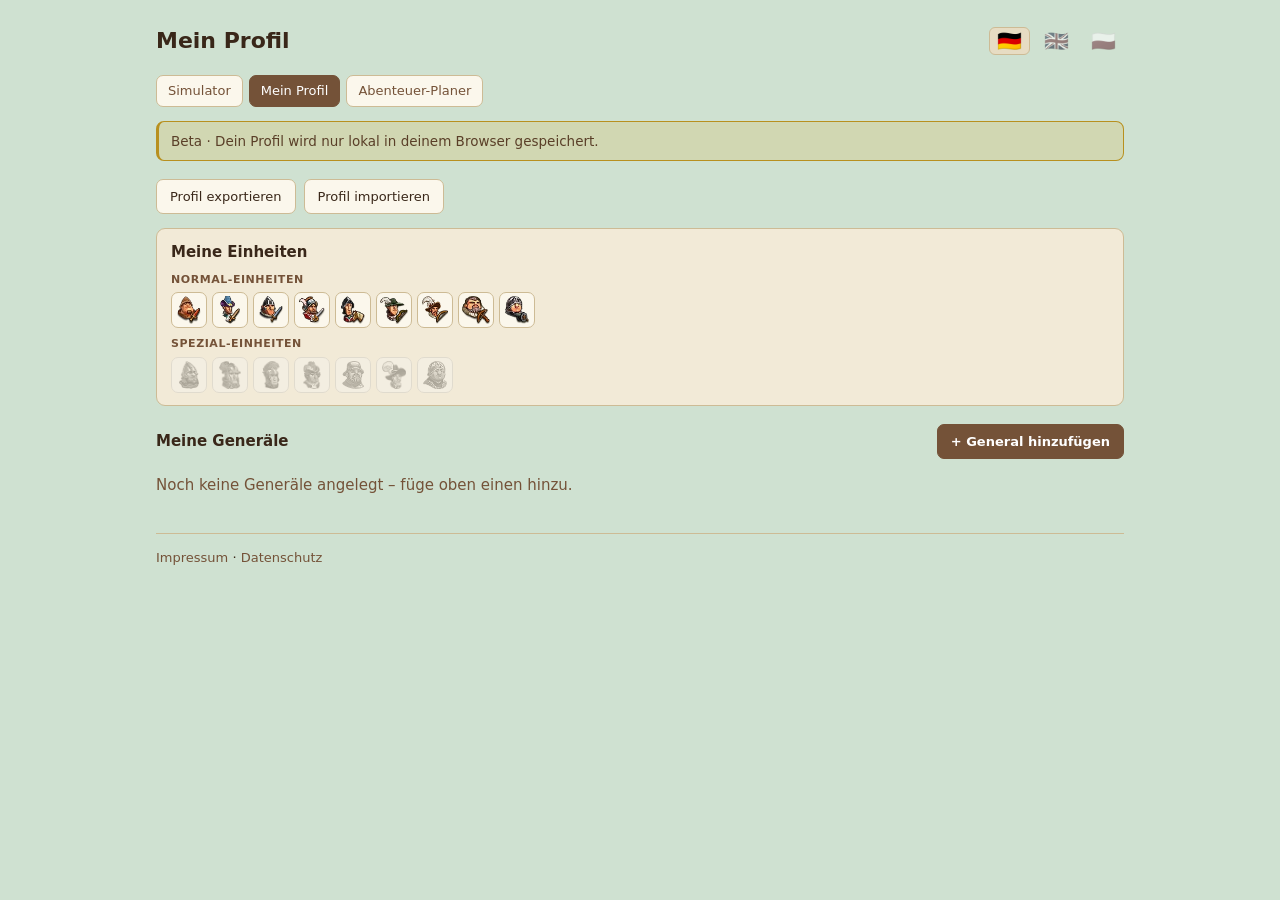
<file: profil.html>
<!doctype html>
<!-- © 2026 Dennis Thielsch – Alle Rechte vorbehalten / All rights reserved.
     Kein Kopieren/Verändern ohne schriftliche Genehmigung. Siehe LICENSE. -->
<html lang="de">
<head>
<base href="/" />
<meta charset="utf-8" />
<meta name="viewport" content="width=device-width, initial-scale=1" />
<title>Mein Profil – Die Siedler Online Kampfsimulator</title>
<meta name="description" content="Lege deine Generäle samt Talenten und deine verfügbaren Einheiten an – als Grundlage für den Abenteuer-Planer des Siedler-Online-Kampfsimulators." />
<meta name="robots" content="noindex" />
<link rel="icon" href="favicon.ico" type="image/x-icon" />
<link rel="stylesheet" href="./style.css?v=20260628111218" />
</head>
<body>
<div class="wrap">
  <div class="topbar">
    <h1 id="title">Mein Profil</h1>
    <div class="lang">
      <button class="flag" id="lang-de" title="Deutsch">🇩🇪</button>
      <button class="flag" id="lang-en" title="English">🇬🇧</button>
      <button class="flag" id="lang-pl" title="Polski">🇵🇱</button>
    </div>
  </div>
  <nav class="nav" id="nav"></nav>

  <div class="beta" id="betanote"></div>

  <div class="pbar">
    <button class="pbtn" id="exportbtn"></button>
    <button class="pbtn" id="importbtn"></button>
    <input type="file" id="importfile" accept="application/json" hidden />
  </div>

  <div class="panel">
    <div class="ph3"><span id="unitshead"></span></div>
    <div id="units"></div>
  </div>

  <div class="ph3" style="margin-top:18px"><span id="generalshead"></span>
    <button class="pbtn prim" id="addgen"></button></div>
  <div id="generals"></div>

  <div class="foot">
    <a href="impressum.html" id="imprintlink">Impressum</a> ·
    <a href="datenschutz.html" id="privacylink">Datenschutz</a>
  </div>
</div>
<div id="tip" class="tip" hidden></div>
<script type="module" src="./profil.js?v=20260628111218"></script>
</body>
</html>
</file>
<file: style.css>
/* © 2026 Dennis Thielsch – Alle Rechte vorbehalten / All rights reserved.
   Gemeinsames Stylesheet für Klassik-Simulator (index.html), Spielerprofil (profil.html)
   und Abenteuer-Planer (planer.html). Farbgebung angelehnt an den klassischen DSO-
   Kampfsimulator (2013): Pergament/Sepia, Salbeigrün als Hintergrund, dunkles Braun. */
:root { --bg:#cfe1d1; --fg:#392719; --mut:#745238; --acc:#745238;
        --bar:#6f8f4f; --bar-loss:#b03b23; --card:#f2ead7; --line:#cdbb95;
        --inp:#fbf7ec; --inp2:#e7dcc3; --hl:#e3ead7; }
* { box-sizing: border-box; }
body { margin:0; font:15px/1.5 system-ui, sans-serif; background:var(--bg); color:var(--fg); }
.wrap { max-width: 1000px; margin: 0 auto; padding: 24px 16px 64px; }
h1 { font-size: 22px; margin: 0; }
.topbar { display:flex; justify-content:space-between; align-items:center; gap:12px; margin-bottom:18px; }
.lang { display:flex; gap:6px; flex:0 0 auto; }
.flag { font-size:20px; line-height:1; background:none; border:1px solid transparent; border-radius:6px;
        cursor:pointer; padding:3px 7px; filter:grayscale(.7); opacity:.55; }
.flag:hover { opacity:.85; }
.flag.on { filter:none; opacity:1; border-color:var(--line); background:var(--inp2); }
.beta { margin:-2px 0 18px; padding:9px 12px; border:1px solid #b8901f; border-left-width:3px;
        border-radius:8px; background:rgba(212,175,55,.20); color:#5a3f28; font-size:13.5px; }
.beta:empty { display:none; }
.beta a { color:inherit; font-weight:600; text-decoration:underline; }
.foot { margin-top:36px; padding-top:14px; border-top:1px solid var(--line); font-size:13px; }
.foot a { color:var(--mut); text-decoration:none; }
.foot a:hover { color:var(--acc); }

/* Seiten-Navigation (Simulator | Profil | Planer) */
.nav { display:flex; gap:6px; flex-wrap:wrap; margin-bottom:16px; }
.nav a { padding:5px 11px; border:1px solid var(--line); border-radius:7px; background:var(--inp);
         color:var(--mut); text-decoration:none; font-size:13px; }
.nav a:hover { border-color:var(--acc); color:var(--fg); }
.nav a.on { background:var(--acc); color:#fff; border-color:var(--acc); }

.cols2 { display:grid; grid-template-columns:1fr 1fr; gap:14px; }
.panel { background:var(--card); border:1px solid var(--line); border-radius:9px; padding:12px 14px; }
.panel.a { border-top:2px solid var(--bar); }
.panel.b { border-top:2px solid var(--bar-loss); }
.ph3 { font-weight:600; margin-bottom:4px; display:flex; justify-content:space-between; align-items:center; gap:10px; }
.ph3 .hint { color:var(--mut); font-weight:400; font-size:13px; }
.ph3-left { display:flex; align-items:center; gap:10px; flex-wrap:wrap; min-width:0; }
.panel h5 { margin:10px 0 4px; font-size:11px; letter-spacing:.05em; text-transform:uppercase; color:var(--mut); font-weight:600; }

.ic { display:inline-flex; }
.ic-ph { display:inline-flex; align-items:center; justify-content:center; width:28px; height:28px;
         font-size:10px; font-weight:600; color:var(--fg); border:1.5px solid rgba(57,39,25,.4);
         background:rgba(57,39,25,.06); border-radius:50%; }
.ic-img { width:28px; height:28px; object-fit:contain; }

.modetoggle { display:inline-flex; border:1px solid var(--line); border-radius:7px; overflow:hidden; font-weight:400; }
.modebtn { padding:3px 11px; border:0; background:var(--inp); color:var(--mut); cursor:pointer; font:inherit; font-size:12px; }
.modebtn + .modebtn { border-left:1px solid var(--line); }
.modebtn.on { background:var(--acc); color:#fff; }
.genrow[hidden] { display:none; }   /* hidden-Attribut schlägt .genrow display:flex */
.urow.auto .field { justify-content:flex-end; }
.urow.auto input[type=checkbox] { width:18px; height:18px; cursor:pointer; accent-color:var(--acc); }
.wavetabs { display:flex; flex-wrap:wrap; gap:4px; margin:2px 0 8px; align-items:center; }
.wavetab { display:inline-flex; align-items:center; gap:5px; padding:4px 9px; border:1px solid var(--line);
           border-radius:6px; background:var(--inp); color:var(--mut); cursor:pointer; font:inherit; font-size:13px; }
.wavetab.on { border-color:var(--acc); color:var(--fg); background:var(--hl); }
.wavetab .wx { color:var(--mut); font-size:11px; line-height:1; padding:1px 3px; border-radius:4px; }
.wavetab .wx:hover { color:var(--bar-loss); background:rgba(255,93,93,.12); }
.waveadd { padding:4px 9px; border:1px dashed var(--line); border-radius:6px; background:none;
           color:var(--acc); cursor:pointer; font:inherit; font-size:13px; }
.waveadd:hover { border-color:var(--acc); }
.genrow { display:flex; align-items:center; justify-content:space-between; gap:9px; padding:3px 2px; margin-bottom:2px; }
.genrow select { min-width:210px; padding:5px 7px; border:1px solid var(--line); border-radius:6px;
                 background:var(--inp); color:var(--fg); font:inherit; }
.tip { position:fixed; z-index:50; max-width:300px; padding:7px 9px; pointer-events:none;
       background:var(--card); border:1px solid var(--acc); border-radius:7px; font-size:12.5px;
       line-height:1.45; box-shadow:0 6px 22px rgba(0,0,0,.5); }
.tip .h { font-weight:600; margin-bottom:3px; }
.tip .r { color:var(--mut); }
.tip .e { color:var(--fg); }
.talentbtn { width:100%; margin:4px 0 2px; padding:5px 8px; border:1px solid var(--line);
             border-radius:6px; background:var(--inp); color:var(--fg); font:inherit; cursor:pointer; text-align:left; }
.talentbtn:hover { border-color:var(--acc); }
.talents { border:1px solid var(--line); border-radius:8px; padding:7px; margin-bottom:6px; background:var(--inp); }
.thead { display:flex; align-items:center; gap:8px; font-size:13px; color:var(--mut); margin-bottom:6px; }
.thead b { color:var(--fg); }
.thead a { margin-left:auto; color:var(--acc); cursor:pointer; font-size:12px; }
.trow { display:grid; grid-template-columns:repeat(4,1fr); gap:5px; margin-bottom:5px; }
.trow.locked { opacity:.4; }
.tcell { border:1px solid var(--line); border-radius:6px; padding:4px 5px; cursor:pointer;
         background:var(--card); min-height:40px; display:flex; flex-direction:column; justify-content:space-between; }
.trow.locked .tcell { cursor:not-allowed; }
.tcell:hover { border-color:var(--acc); }
.tcell.active { border-color:var(--acc); background:var(--hl); }
.tcell.nocombat { opacity:.62; }
.tcell .tn { font-size:11px; line-height:1.2; }
.tcell .pips { display:flex; gap:3px; margin-top:3px; }
.tcell .pips i { width:7px; height:7px; border-radius:50%; border:1px solid var(--mut); }
.tcell .pips i.on { background:var(--acc); border-color:var(--acc); }
.advbox { display:flex; flex-direction:column; gap:5px; min-width:210px; }
.advbox select { min-width:0; width:100%; }
.advbox input { padding:5px 7px; border:1px solid var(--line); border-radius:6px;
                background:var(--inp); color:var(--fg); font:inherit; width:100%; }
.advbox input:focus { border-color:var(--acc); outline:none; }
.capinfo { font-size:12px; color:var(--mut); text-align:right; margin:0 2px 6px; }
.capinfo.over { color:var(--bar-loss); }
.automax { display:inline-flex; align-items:center; gap:5px; margin-left:12px; font-size:13px; color:var(--mut); cursor:pointer; }
.automax input { cursor:pointer; }

.urow { display:grid; grid-template-columns:28px 1fr auto; align-items:center; gap:9px; padding:3px 2px; }
.urow .nm { font-size:13px; }
.urow input { width:64px; padding:5px 7px; text-align:right; border:1px solid var(--line);
              border-radius:6px; background:var(--inp); color:var(--fg); font:inherit; }
.urow input:focus { border-color:var(--acc); outline:none; }
.urow input:not([value=""]):not([value="0"]) { border-color:var(--line); }
.field { display:flex; align-items:center; gap:4px; }
.arrows { display:flex; }
.arrows button { width:20px; height:28px; padding:0; line-height:1; font-size:9px; cursor:pointer;
                 border:1px solid var(--line); background:var(--inp2); color:var(--mut); }
.arrows button:first-child { border-radius:5px 0 0 5px; }
.arrows button:last-child { border-radius:0 5px 5px 0; margin-left:-1px; }
.arrows button.solo { border-radius:5px; margin-left:0; }
.arrows button:hover { color:var(--fg); border-color:var(--acc); }

.opts { display:flex; gap:10px; margin-top:16px; }
.opts > div { flex:1; }
label.fld { display:block; font-size:13px; color:var(--mut); margin-bottom:3px; }
select, input.adv { width:100%; padding:8px 10px; border-radius:7px; border:1px solid var(--line);
  background:var(--card); color:var(--fg); font:inherit; }
button.go { width:100%; margin-top:12px; padding:12px; border:0; border-radius:8px; background:var(--acc);
  color:var(--card); font-weight:600; font-size:15px; cursor:pointer; }
button.go:hover { filter:brightness(1.08); }
button.go2 { width:100%; margin-top:8px; padding:10px; border:1px solid #b8901f; border-radius:8px;
  background:linear-gradient(180deg,#f7dd7a,#d4af37); color:#3a2c00; font-weight:700;
  font-size:14px; cursor:pointer; text-shadow:0 1px 0 rgba(255,255,255,.25); }
button.go2:hover { filter:brightness(1.07); }
button.go:disabled, button.go2:disabled { opacity:.5; cursor:not-allowed; filter:none; }
button.go:disabled:hover, button.go2:disabled:hover { filter:none; }
.reset { background:none; border:0; color:var(--mut); font-size:12px; cursor:pointer; }
.reset:hover { color:var(--bar-loss); }

#out { margin-top:22px; }
/* Ergebnis/Hall-of-Fame in einem Pergament-Kasten wie die Einheitenauswahl (besserer Kontrast).
   Beim zweigeteilten Ergebnis übernehmen .res-summary/.res-detail die Kästen selbst – die äußere
   #out-Box entfällt dann, damit sie diese ersetzen statt sie zu umschließen. */
#out:not(:empty):not(:has(.res-summary)) { background:var(--card); border:1px solid var(--line); border-radius:9px; padding:14px 16px; }
.res-summary, .res-detail { background:var(--card); border:1px solid var(--line); border-radius:9px; padding:14px 16px; }
.busy { display:flex; align-items:center; gap:12px; color:var(--mut); }
.spinner { width:18px; height:18px; flex:0 0 auto; border:3px solid var(--line);
           border-top-color:var(--acc); border-radius:50%; animation:spin .8s linear infinite; }
@keyframes spin { to { transform:rotate(360deg); } }
.cancel-btn { padding:6px 14px; border:1px solid var(--line); border-radius:7px;
              background:var(--inp2); color:var(--fg); cursor:pointer; font:inherit; }
.cancel-btn:hover { border-color:var(--bar-loss); color:var(--bar-loss); }
.share { display:flex; gap:8px; margin-bottom:16px; }
.share input { flex:1; min-width:0; padding:8px 10px; border:1px solid var(--line); border-radius:7px;
               background:var(--inp); color:var(--mut); font:13px ui-monospace, monospace; }
.share button { padding:8px 14px; border:0; border-radius:7px; background:var(--inp2); color:var(--fg);
                cursor:pointer; white-space:nowrap; }
.share button:hover { background:#dccbad; }
/* Forum-#2: Ergebnis zweigeteilt – Zusammenfassung (Share + Übersicht) und davon
   abgesetzt der Detailbereich mit den Histogrammen. Gleiche Kartenoptik wie .res-summary,
   dazwischen ein Abstand, durch den der Seitenhintergrund durchscheint (wie zwischen
   Buttons, #out und Einheitenauswahl). */
.res-detail { margin-top:22px; }
/* „Minimale und maximale Verluste" – Tabelle Einheit · min · Ø · max je Seite. */
.overview { margin-bottom:4px; }
.ovh { font-size:16px; font-weight:600; margin:2px 0 6px; padding-bottom:4px; border-bottom:2px solid var(--line); }
.ovwh { margin:14px 0 2px; font-size:14px; font-weight:600; }
.lotab { border-collapse:collapse; font-size:13px; width:100%; }
.lotab th { color:var(--mut); font-weight:500; font-size:11px; padding:2px 0 2px 14px; text-align:right; }
.lotab th:first-child { text-align:left; }
.lotab td { padding:1px 0 1px 14px; font-variant-numeric:tabular-nums; text-align:right; }
.lotab td.lo-tn { text-align:left; padding-left:0; display:flex; align-items:center; gap:7px; }
/* Icons in gleicher Größe wie in der Einheitenauswahl (.ic-img/.ic-ph = 28px) – Konsistenz. */
.lo-side { margin-bottom:6px; }
.lo-side-t { font-weight:700; font-size:14px; margin:8px 0 2px; }
.lo-side-t .lo-meta { font-weight:400; font-size:12px; color:var(--mut); }
.lo-none { color:var(--mut); margin:2px 0; }
.summary table { border-collapse:collapse; }
.summary th, .summary td { padding:3px 14px 3px 0; text-align:left; }
.summary th { color:var(--mut); font-weight:500; }
.summary .meta { color:var(--mut); font-size:13px; }
.wavehd { margin:22px 0 4px; padding-bottom:4px; border-bottom:2px solid var(--line); font-size:16px; }
.wavetotal { border:1px solid var(--acc); border-radius:8px; padding:10px 12px; background:var(--hl); }
.wavetotal h3 { margin:0 0 4px; font-size:15px; }
.sides { display:grid; grid-template-columns:1fr 1fr; gap:24px; margin-top:14px; }
h4 { margin:8px 0 6px; border-bottom:1px solid var(--line); padding-bottom:4px; }
.unit { margin: 10px 0 16px; }
.unit .sub { color:var(--mut); font-size:12px; }
.cols { display:grid; grid-template-columns:1fr 1fr; gap:14px; margin-top:4px; }
.hist .hl { font-size:11px; color:var(--mut); text-transform:uppercase; letter-spacing:.04em; }
.hist .hl .hr { text-transform:none; letter-spacing:0; color:var(--fg); font-variant-numeric:tabular-nums; }
.hrow { display:grid; grid-template-columns:34px 1fr 78px; align-items:center; gap:6px; font-size:12px; }
.hrow .k { text-align:right; color:var(--mut); }
.hrow .bar { height:9px; background:var(--bar); border-radius:2px; min-width:1px; }
.hrow .bar.loss { background:var(--bar-loss); }
.hrow .p { text-align:right; color:var(--mut); font-variant-numeric:tabular-nums; }
.err { color:var(--bar-loss); }
.sg-head { display:flex; justify-content:space-between; align-items:center; gap:12px; margin-bottom:10px; }
.sg-head h4 { margin:0; border:0; padding:0; }
.sg-filters { display:flex; gap:14px; flex-wrap:wrap; }
.sgfilter { margin-bottom:12px; }
.sgf-row { display:flex; align-items:flex-start; gap:8px; margin-bottom:6px; }
.sgf-lbl { flex:0 0 64px; font-size:12px; color:var(--mut); padding-top:7px; }
.sgf-icons { display:flex; flex-wrap:wrap; gap:4px; }
.sgf-ic { padding:2px; border:1px solid var(--line); border-radius:7px; background:var(--inp);
          cursor:pointer; line-height:0; }
.sgf-ic:hover { border-color:var(--acc); }
.sgf-ic.off { opacity:.3; filter:grayscale(1); }
.sgf-foot { display:flex; align-items:center; justify-content:space-between; gap:12px;
            margin-top:8px; flex-wrap:wrap; }
.sgf-apply { padding:6px 14px; border:1px solid var(--acc); border-radius:7px;
             background:var(--inp2); color:var(--fg); cursor:pointer; font:inherit; }
.sgf-apply:hover { filter:brightness(.97); }
.sg-filter { display:flex; align-items:center; gap:6px; font-size:13px; color:var(--mut); font-weight:400; cursor:pointer; }
.sgbadge { display:inline-block; font-size:10px; font-weight:700; color:var(--acc); border:1px solid var(--acc);
           border-radius:4px; padding:0 5px; margin-bottom:3px; }
.sgwv { font-size:12px; line-height:1.4; }
.sg-empty { color:var(--mut); }
.sgtable { border-collapse:collapse; width:100%; font-size:13px; }
.sgtable th, .sgtable td { padding:6px 10px; border-bottom:1px solid var(--line); text-align:left; }
.sgtable th { color:var(--mut); font-weight:500; }
.sgtable td.num, .sgtable th.num { text-align:right; font-variant-numeric:tabular-nums; }
.sgtable td.loss { font-size:12px; line-height:1.35; white-space:nowrap; font-variant-numeric:tabular-nums; }
.sgtable td.tal { font-size:12px; line-height:1.4; }
.sgtable tr:hover td { background:var(--hl); }
.sgtable .apply { padding:4px 10px; border:1px solid var(--line); border-radius:6px;
                  background:var(--inp2); color:var(--fg); cursor:pointer; font:inherit; white-space:nowrap; }
.sgtable .apply:hover { border-color:var(--acc); color:var(--acc); }

/* ---- Spielerprofil (profil.html) ---- */
.pcard { background:var(--card); border:1px solid var(--line); border-radius:9px; padding:12px 14px; margin-bottom:12px; }
.pcard-head { display:flex; align-items:center; gap:10px; justify-content:space-between; margin-bottom:8px; }
.pcard-head .nm { font-weight:600; }
.pcard-del { background:none; border:0; color:var(--mut); cursor:pointer; font-size:13px; }
.pcard-del:hover { color:var(--bar-loss); }
.uchips { display:flex; flex-wrap:wrap; gap:5px; }
.uchip { padding:3px; border:1px solid var(--line); border-radius:7px; background:var(--inp);
         cursor:pointer; line-height:0; position:relative; }
.uchip:hover { border-color:var(--acc); }
.uchip.off { opacity:.32; filter:grayscale(1); }
.umode-h { font-size:11px; letter-spacing:.05em; text-transform:uppercase; color:var(--mut); font-weight:600; margin:8px 0 4px; }
.pbar { display:flex; gap:8px; flex-wrap:wrap; align-items:center; margin-bottom:14px; }
.pbtn { padding:7px 13px; border:1px solid var(--line); border-radius:7px; background:var(--inp);
        color:var(--fg); cursor:pointer; font:inherit; font-size:13px; }
.pbtn:hover { border-color:var(--acc); }
.pbtn.prim { background:var(--acc); color:#fff; border-color:var(--acc); }
.lbl-in { padding:5px 7px; border:1px solid var(--line); border-radius:6px; background:var(--inp);
          color:var(--fg); font:inherit; min-width:160px; }

/* ---- Abenteuer-Planer (planer.html) ---- */
#advmap { display:flex; align-items:center; justify-content:center; margin-bottom:14px;
          border-radius:9px; overflow:hidden; }
#advmap:empty { display:none; }                 /* kein Karten-Bild → Box ausblenden */
#advmap img { max-width:100%; height:auto; display:block; border-radius:9px; }
.plan-bar { display:flex; gap:8px; flex-wrap:wrap; align-items:center; margin:10px 0 14px; }
.plan-bar .go { margin-top:0; }
.modebadge { display:inline-block; font-size:11px; font-weight:700; border-radius:5px; padding:1px 7px;
             border:1px solid var(--acc); color:var(--acc); }
.modebadge.special { border-color:#b8901f; color:#8a6a0f; background:rgba(212,175,55,.15); }
.ctable { border-collapse:collapse; width:100%; font-size:13px; }
.ctable th, .ctable td { padding:6px 9px; border-bottom:1px solid var(--line); text-align:left; vertical-align:top; }
.ctable th { color:var(--mut); font-weight:500; }
.ctable td.num, .ctable th.num { text-align:right; font-variant-numeric:tabular-nums; }
.ctable tr.computing td { background:var(--hl); }
.ctable .best { font-size:12px; line-height:1.4; }
.ctable td.loss { font-size:12px; line-height:1.35; white-space:nowrap; font-variant-numeric:tabular-nums; }
.ctable .cstatus { font-size:12px; color:var(--mut); }
.ctable .cbar { height:6px; border-radius:3px; background:var(--inp2); overflow:hidden; margin-top:3px; }
.ctable .cbar > i { display:block; height:100%; background:var(--bar); width:0; }
.wsel { padding:3px 5px; border:1px solid var(--line); border-radius:5px; background:var(--inp); color:var(--fg); font:inherit; font-size:12px; }

@media (max-width:640px){ .cols2,.sides,.cols{grid-template-columns:1fr;} }
</file>
